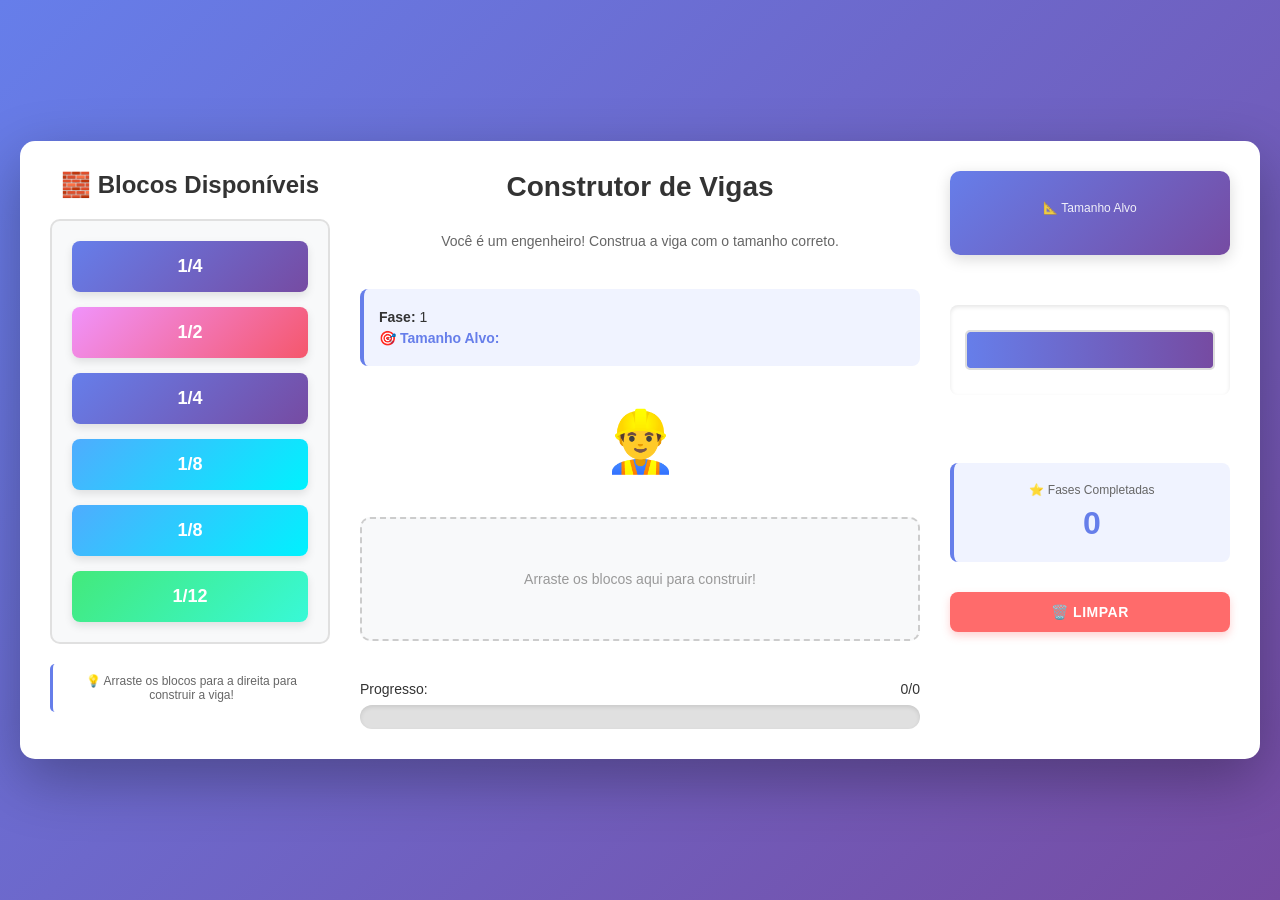
<file: index.html>
<!DOCTYPE html>
<html lang="pt-BR">
<head>
    <meta charset="UTF-8">
    <meta name="viewport" content="width=device-width, initial-scale=1.0">
    <title>Construtor de Vigas - Jogo de Frações</title>
    <link rel="stylesheet" href="style.css">
</head>
<body>
    <div class="container">
        <!-- PAINEL ESQUERDO -->
        <div class="left-panel">
            <div class="blocos-title">🧱 Blocos Disponíveis</div>
            <div class="blocos-container" id="blocos-container">
                <!-- Blocos serão inseridos aqui -->
            </div>
            <div class="info-blocos">
                💡 Arraste os blocos para a direita para construir a viga!
            </div>
        </div>

        <!-- PAINEL CENTRAL -->
        <div class="center-panel">
            <div class="titulo-principal">Construtor de Vigas</div>
            <div class="subtitulo">Você é um engenheiro! Construa a viga com o tamanho correto.</div>
            
            <div class="info-fase">
                <div><strong>Fase:</strong> <span id="fase-numero">1</span></div>
                <div><span class="target-label">🎯 Tamanho Alvo:</span> <span id="target-display"></span></div>
            </div>

            <div class="engenheiro">👷‍♂️</div>

            <div class="viga-container" id="viga-container">
                <div class="viga-construida" id="viga-construida">
                    <div class="placeholder-text">Arraste os blocos aqui para construir!</div>
                </div>
            </div>

            <div class="progresso-container">
                <div class="progresso-label">
                    <span>Progresso:</span>
                    <span id="progresso-texto">0/0</span>
                </div>
                <div class="progresso-bar">
                    <div class="progresso-fill" id="progresso-fill" style="width: 0%;">
                        <span id="progresso-percentual"></span>
                    </div>
                </div>
            </div>

            <div class="status-mensagem" id="status-mensagem"></div>
        </div>

        <!-- PAINEL DIREITO -->
        <div class="right-panel">
            <div class="tamanho-alvo">
                <div class="tamanho-alvo-label">📐 Tamanho Alvo</div>
                <div class="tamanho-alvo-value" id="target-value"></div>
            </div>

            <div class="barra-alvo">
                <div class="escala-visual" id="escala-visual">
                    <div class="escala-preenchida"></div>
                </div>
            </div>

            <div class="marcadores" id="marcadores">
                <!-- Marcadores serão inseridos aqui -->
            </div>

            <div class="placar">
                <div class="placar-titulo">⭐ Fases Completadas</div>
                <div class="placar-valor" id="placar-valor">0</div>
            </div>

            <div class="botoes-container">
                <button class="btn-limpar" onclick="game.limpar()">🗑️ Limpar</button>
                <button class="btn-proxima" id="btn-proxima" onclick="game.proximaFase()">✓ Próxima Fase</button>
            </div>
        </div>
    </div>


    <script src="script.js"></script>
</body>
</html>
</file>
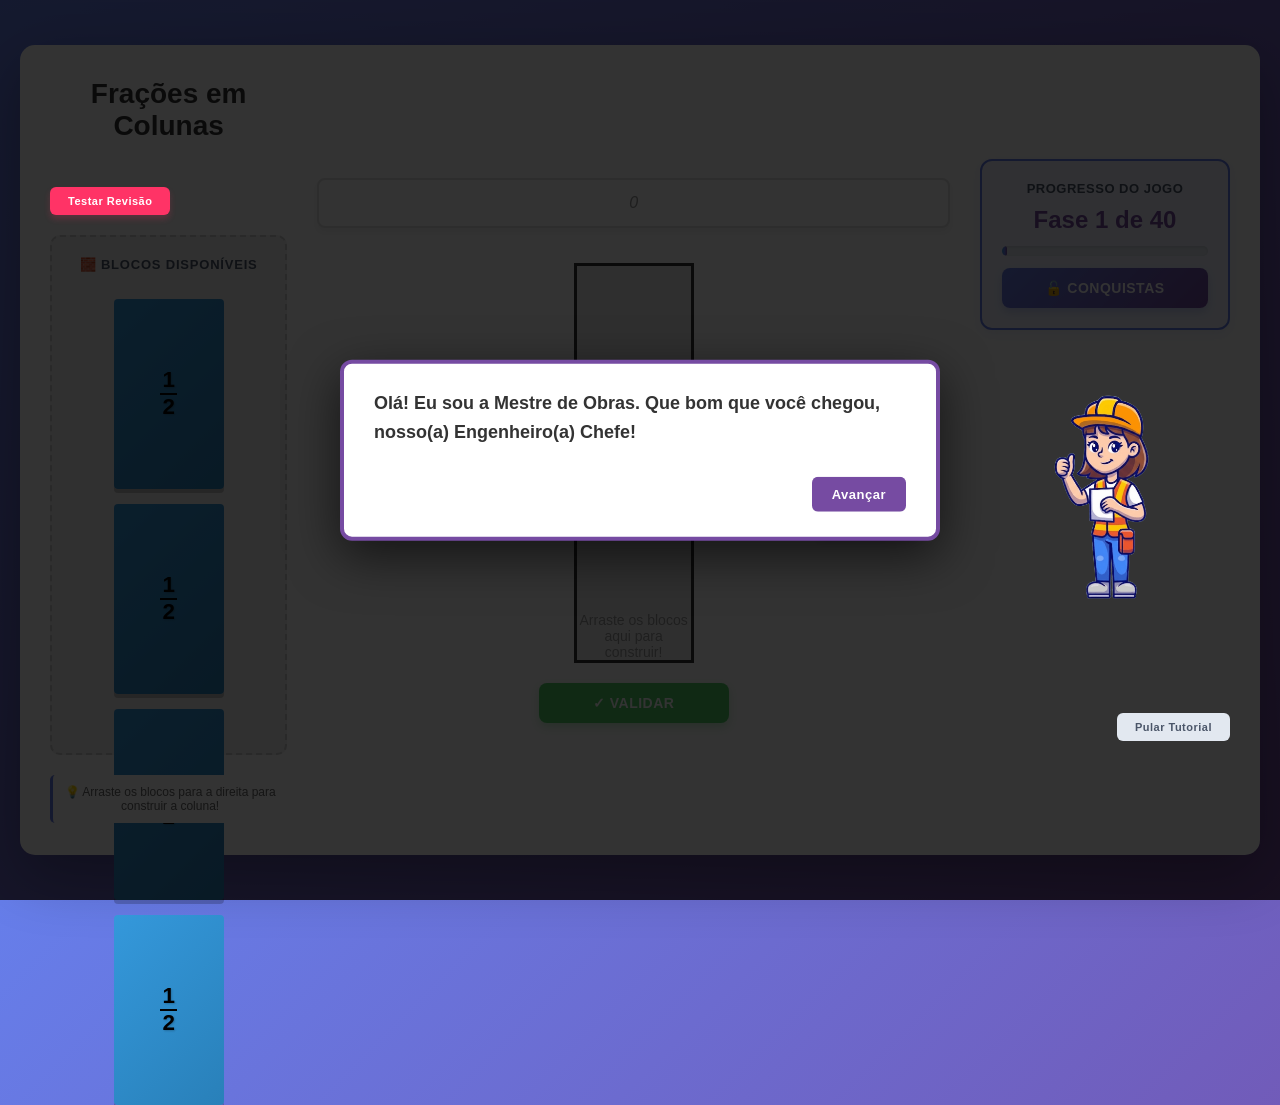
<file: src/index.html>
<!DOCTYPE html>
<html lang="pt-BR">
<head>
    <meta charset="UTF-8">
    <meta name="viewport" content="width=device-width, initial-scale=1.0">
    <title>Construtor de Colunas - Jogo de Frações</title>
    <link rel="stylesheet" href="/src/style/style.css">
    <link rel="icon" type="image/x-icon" href="/src/assets/img/favicon.ico">
</head>
<body>

    <div class="container">
        <!-- PAINEL ESQUERDO -->
        <div class="left-panel">
            <div class="titulo-principal">Frações em Colunas</div>
            <!-- <div class="subtitulo">Você é um matemático! Construa a coluna com o tamanho correto.</div>          -->
                     
            <!-- T  TESTES DE TUTORIAIS -->
            <!-- <button class="btn-teste-geral" onclick="game.testarTutorial(1)">Testar Tutorial F1</button>
            <button class="btn-teste-geral" onclick="game.testarTutorial(5)">Testar Tutorial F5</button> -->

                <!--HABILITAR AO IMPLEMENTAR O TUTORIAL FASE 18 E REVISÃO FINAL
            <button class="btn-teste-geral" onclick="game.testarTutorial(18)">Testar Tutorial F18</button>--> 
            <button class="btn-teste-geral" onclick="game.testarTutorial(40)">Testar Revisão</button>                     
            
            <div class="blocos-container" id="blocos-container">               
        
                <!-- blocos serão inseridos aqui -->
            </div>
            <div class="info-blocos">
                💡 Arraste os blocos para a direita para construir a coluna!
            </div> 
        </div>

        <!-- PAINEL CENTRAL -->
        <div class="center-panel">

            <div id="viga-soma-algebrica" class="soma-algebrica-container"></div>
            
            <div class="viga-container" id="viga-container">
                <div id="linha-alvo" class="linha-alvo">
                    <div class="balao-alvo" id="balao-alvo-texto"></div>
                </div> 
                <div class="viga-construida" id="viga-construida">
                </div>
            </div>
            <div id="tutorial-algebra" class="tutorial-algebra"></div>
            <div class="status-mensagem" id="status-mensagem"></div>
            <div class="botoes-container">
                <button class="btn-validar" id="btn-validar" onclick="game.abrirModalValidacao()">✓ Validar</button>
            </div>
            
        </div>

        <!-- PAINEL DIREITO -->
        <div class="right-panel">
            
            <div class="placar">                
                <div class="placar-titulo">Progresso do Jogo</div>
                <div class="placar-valor" id="placar-valor">Fase 1 de 16</div>
                <div class="fase-progresso-bar">
                    <div class="fase-progresso-fill" id="fase-progresso-fill" style="width: 0%;"></div>
                </div>
                <button class="btn-conquistas" id="btn-conquistas" onclick="game.abrirModalConquistas()">🔓 Conquistas</button>
            </div>  
            <img src="/src/assets/img/assistente.png" alt="Assistente" class="engenheiro">
            <div class="marcadores" id="marcadores">
                <!-- Marcadores serão inseridos aqui -->
            </div> 
            <button id="tutorial-pular-btn" onclick="game.tutorial.encerrar()">Pular Tutorial</button>         

            
        </div>
    </div>



    <script src="/src/js/script.js"></script>

    <!-- MODAL DE CONQUISTAS -->
    <div id="modal-conquistas" class="modal-conquistas">
        <div class="modal-conquistas-content">
            <button class="modal-fechar" onclick="game.fecharModalConquistas()">&times;</button>
            <div class="desbloqueios-titulo">🔓 Painel de Conquistas</div>
            <div class="desbloqueios-grid" id="desbloqueios-grid">
            </div>
        </div>
    </div>

    <!-- MODAL DE VALIDAÇÃO -->
    <div id="modal-validacao" class="modal-validacao">
        <div class="modal-validacao-content">
            <button class="modal-fechar" onclick="game.fecharModalValidacao()">&times;</button>
            <div class="validacao-titulo">Verificando sua resposta...</div>
            
            <div class="validacao-soma">
                <div class="validacao-expressao" id="validacao-expressao"></div>
            </div>
            
            <div class="validacao-resultado" id="validacao-resultado"></div>
            
            <div class="validacao-botoes">
                <button class="btn-proxima" id="btn-proxima-validacao" onclick="game.proximaFase(); game.fecharModalValidacao();">✓ Próxima Fase</button>
                <button class="btn-limpar-validacao" id="btn-limpar-validacao" onclick="game.limpar(); game.fecharModalValidacao();">Tente Novamente!</button>
            </div>
        </div>
    </div>

        <!-- MODAL DE CONCLUSÃO -->
    <div id="modal-conclusao" class="modal-conclusao">
        <div class="modal-conclusao-content">
            <button class="modal-fechar" onclick="game.fecharModalConclusao()">
                &times;
            </button>

            <img id="conclusao-imagem" src="assets/img/1.png" alt="Conclusão">

            <div id="conclusao-contador">1 / 6</div>

            <button id="btn-proxima-imagem" onclick="game.proximaImagemConclusao()">
                Próxima
            </button>

            <button onclick="game.fecharModalConclusao(); game.reiniciarJogo();">
                Jogar novamente
            </button>
        </div>
    </div>

    <div id="tutorial-overlay" class="tutorial-overlay"></div>
    <div id="tutorial-balao" class="tutorial-balao">
        <p id="tutorial-texto"></p>
        <button id="tutorial-btn" onclick="game.tutorial.proximoPasso()">Avançar</button>
        
    </div>
    <div id="tutorial-mao" class="tutorial-mao"> <svg xmlns="http://www.w3.org/2000/svg" width="32" height="32" fill="currentColor" class="bi bi-hand-index" viewBox="0 0 16 16">
  <path d="M6.75 1a.75.75 0 0 1 .75.75V8a.5.5 0 0 0 1 0V5.467l.086-.004c.317-.012.637-.008.816.027.134.027.294.096.448.182.077.042.15.147.15.314V8a.5.5 0 1 0 1 0V6.435l.106-.01c.316-.024.584-.01.708.04.118.046.3.207.486.43.081.096.15.19.2.259V8.5a.5.5 0 0 0 1 0v-1h.342a1 1 0 0 1 .995 1.1l-.271 2.715a2.5 2.5 0 0 1-.317.991l-1.395 2.442a.5.5 0 0 1-.434.252H6.035a.5.5 0 0 1-.416-.223l-1.433-2.15a1.5 1.5 0 0 1-.243-.666l-.345-3.105a.5.5 0 0 1 .399-.546L5 8.11V9a.5.5 0 0 0 1 0V1.75A.75.75 0 0 1 6.75 1M8.5 4.466V1.75a1.75 1.75 0 1 0-3.5 0v5.34l-1.2.24a1.5 1.5 0 0 0-1.196 1.636l.345 3.106a2.5 2.5 0 0 0 .405 1.11l1.433 2.15A1.5 1.5 0 0 0 6.035 16h6.385a1.5 1.5 0 0 0 1.302-.756l1.395-2.441a3.5 3.5 0 0 0 .444-1.389l.271-2.715a2 2 0 0 0-1.99-2.199h-.581a5 5 0 0 0-.195-.248c-.191-.229-.51-.568-.88-.716-.364-.146-.846-.132-1.158-.108l-.132.012a1.26 1.26 0 0 0-.56-.642 2.6 2.6 0 0 0-.738-.288c-.31-.062-.739-.058-1.05-.046zm2.094 2.025"/>
</svg></div>
</body>
</html>
</file>
<file: style.css>
/* Gradientes feitos no site https://cssgradient.io */

* {
    margin: 0;
    padding: 0;
    box-sizing: border-box;
}

body {
    font-family: 'Arial', sans-serif;
    background: linear-gradient(135deg, #667eea 0%, #764ba2 100%);
    min-height: 100vh;
    display: flex;
    justify-content: center;
    align-items: center;
    padding: 20px;
}

.container {
    display: grid;
    grid-template-columns: 1fr 2fr 1fr;
    gap: 30px;
    background: white;
    border-radius: 15px;
    padding: 30px;
    box-shadow: 0 20px 60px rgba(0, 0, 0, 0.3);
    max-width: 1400px;
    width: 100%;
}

/* PAINEL LATERAL ESQUERDO */
.left-panel {
    display: flex;
    flex-direction: column;
    gap: 20px;
}

.blocos-title {
    font-size: 24px;
    font-weight: bold;
    color: #333;
    text-align: center;
}

.blocos-container {
    display: flex;
    flex-direction: column;
    gap: 15px;
    background: #f8f9fa;
    padding: 20px;
    border-radius: 10px;
    border: 2px solid #e0e0e0;
}

.bloco {
    padding: 15px;
    border-radius: 8px;
    font-size: 18px;
    font-weight: bold;
    color: white;
    cursor: grab;
    text-align: center;
    transition: all 0.3s ease;
    user-select: none;
    box-shadow: 0 4px 8px rgba(0, 0, 0, 0.1);
    touch-action: none;
}

.bloco:hover {
    transform: scale(1.05);
    box-shadow: 0 6px 12px rgba(0, 0, 0, 0.2);
}

.bloco:active {
    cursor: grabbing;
}

.bloco-um-quarto {
    background: linear-gradient(135deg, #667eea 0%, #764ba2 100%);
}

.bloco-meia {
    background: linear-gradient(135deg, #f093fb 0%, #f5576c 100%);
}

.bloco-um-oitavo {
    background: linear-gradient(135deg, #4facfe 0%, #00f2fe 100%);
}

.bloco-um-doze-avos {
    background: linear-gradient(135deg, #43e97b 0%, #38f9d7 100%);
}

.info-blocos {
    font-size: 12px;
    color: #666;
    text-align: center;
    background: #fff;
    padding: 10px;
    border-radius: 5px;
    border-left: 3px solid #667eea;
}

/* PAINEL CENTRAL */
.center-panel {
    display: flex;
    flex-direction: column;
    gap: 20px;
}

.titulo-principal {
    text-align: center;
    font-size: 28px;
    font-weight: bold;
    color: #333;
    margin-bottom: 10px;
}

.subtitulo {
    text-align: center;
    font-size: 14px;
    color: #666;
    margin-bottom: 20px;
}

.info-fase {
    background: #f0f3ff;
    padding: 15px;
    border-radius: 8px;
    border-left: 4px solid #667eea;
}

.info-fase div {
    font-size: 14px;
    color: #333;
    margin: 5px 0;
}

.target-label {
    font-weight: bold;
    color: #667eea;
}

.engenheiro {
    text-align: center;
    font-size: 60px;
    margin: 20px 0;
    animation: bounce 2s infinite;
}

@keyframes bounce {
    0%, 100% { transform: translateY(0); }
    50% { transform: translateY(-10px); }
}

.viga-container {
    background: #f8f9fa;
    padding: 30px;
    border-radius: 10px;
    border: 2px dashed #ccc;
    min-height: 120px;
    display: flex;
    align-items: center;
    justify-content: center;
    position: relative;
    overflow: hidden;
}

.viga-container.over {
    background: #e8f5e9;
    border-color: #4caf50;
}

.viga-construida {
    display: flex;
    gap: 4px;
    align-items: center;
    justify-content: center;
    flex-wrap: wrap;
    width: 100%;
    min-height: 60px;
}

.bloco-colocado {
    padding: 10px 8px;
    border-radius: 4px;
    color: white;
    font-size: 12px;
    font-weight: bold;
    cursor: pointer;
    transition: all 0.3s ease;
    box-shadow: 0 2px 4px rgba(0, 0, 0, 0.1);
}

.bloco-colocado:hover {
    transform: scale(1.1);
    box-shadow: 0 4px 8px rgba(0, 0, 0, 0.2);
}

.placeholder-text {
    color: #999;
    font-size: 14px;
    text-align: center;
    width: 100%;
}

.progresso-container {
    margin-top: 20px;
}

.progresso-label {
    font-size: 14px;
    color: #333;
    margin-bottom: 8px;
    display: flex;
    justify-content: space-between;
}

.progresso-bar {
    width: 100%;
    height: 24px;
    background: #e0e0e0;
    border-radius: 12px;
    overflow: hidden;
    box-shadow: inset 0 2px 4px rgba(0, 0, 0, 0.1);
}

.progresso-fill {
    height: 100%;
    background: linear-gradient(90deg, #667eea 0%, #764ba2 100%);
    transition: width 0.3s ease;
    display: flex;
    align-items: center;
    justify-content: center;
    color: white;
    font-size: 12px;
    font-weight: bold;
}

/* PAINEL DIREITO */
.right-panel {
    display: flex;
    flex-direction: column;
    gap: 30px;
}

.tamanho-alvo {
    text-align: center;
    background: linear-gradient(135deg, #667eea 0%, #764ba2 100%);
    color: white;
    padding: 30px;
    border-radius: 10px;
    box-shadow: 0 4px 15px rgba(0, 0, 0, 0.15);
}

.tamanho-alvo-label {
    font-size: 12px;
    opacity: 0.9;
    margin-bottom: 10px;
}

.tamanho-alvo-value {
    font-size: 48px;
    font-weight: bold;
}

.barra-alvo {
    display: flex;
    align-items: center;
    gap: 10px;
    text-align: center;
    background: white;
    padding: 25px 15px;
    border-radius: 8px;
    margin-top: 20px;
    box-shadow: inset 0 2px 4px rgba(0, 0, 0, 0.1);
}

.escala-visual {
    flex: 1;
    height: 40px;
    background: linear-gradient(90deg, #f0f0f0 0%, #f0f0f0 100%);
    border-radius: 5px;
    position: relative;
    border: 2px solid #ddd;
    overflow: hidden;
}

.escala-preenchida {
    height: 100%;
    background: linear-gradient(90deg, #667eea 0%, #764ba2 100%);
    border-radius: 3px;
    transition: width 0.3s ease;
}

.marcadores {
    display: flex;
    justify-content: space-between;
    margin-top: 8px;
    font-size: 10px;
    color: #666;
}

.marcador {
    text-align: center;
}

.botoes-container {
    display: flex;
    flex-direction: column;
    gap: 12px;
}

button {
    padding: 12px 20px;
    font-size: 14px;
    font-weight: bold;
    border: none;
    border-radius: 8px;
    cursor: pointer;
    transition: all 0.3s ease;
    text-transform: uppercase;
    letter-spacing: 0.5px;
}

.btn-limpar {
    background: #ff6b6b;
    color: white;
    box-shadow: 0 4px 8px rgba(255, 107, 107, 0.3);
}

.btn-limpar:hover {
    background: #ff5252;
    transform: translateY(-2px);
    box-shadow: 0 6px 12px rgba(255, 107, 107, 0.4);
}

.btn-proxima {
    background: #51cf66;
    color: white;
    box-shadow: 0 4px 8px rgba(81, 207, 102, 0.3);
    display: none;
}

.btn-proxima:hover:not(:disabled) {
    background: #40c057;
    transform: translateY(-2px);
    box-shadow: 0 6px 12px rgba(81, 207, 102, 0.4);
}

.btn-proxima.active {
    display: block;
}

.btn-proxima:disabled {
    opacity: 0.5;
    cursor: not-allowed;
}

.placar {
    background: #f0f3ff;
    padding: 20px;
    border-radius: 8px;
    border-left: 4px solid #667eea;
    text-align: center;
}

.placar-titulo {
    font-size: 12px;
    color: #666;
    margin-bottom: 8px;
}

.placar-valor {
    font-size: 32px;
    font-weight: bold;
    color: #667eea;
}

.status-mensagem {
    text-align: center;
    padding: 15px;
    border-radius: 8px;
    font-weight: bold;
    font-size: 14px;
    display: none;
}

.status-mensagem.sucesso {
    background: #d4edda;
    color: #155724;
    border: 2px solid #28a745;
    display: block;
    animation: slideIn 0.5s ease;
}

.status-mensagem.quase {
    background: #fff3cd;
    color: #856404;
    border: 2px solid #ffc107;
    display: block;
}

@keyframes slideIn {
    from {
        opacity: 0;
        transform: translateY(-10px);
    }
    to {
        opacity: 1;
        transform: translateY(0);
    }
}

/* Responsivo */
@media (max-width: 1200px) {
    .container {
        grid-template-columns: 1fr;
        gap: 20px;
    }

    .titulo-principal {
        font-size: 24px;
    }

    .tamanho-alvo-value {
        font-size: 36px;
    }
}

@media (max-width: 768px) {
    .container {
        padding: 20px;
    }

    .blocos-container {
        flex-direction: row;
        flex-wrap: wrap;
    }

    .bloco {
        flex: 1;
        min-width: 100px;
    }

    .viga-construida {
        gap: 2px;
    }

    .bloco-colocado {
        font-size: 10px;
        padding: 8px 6px;
    }
}
</file>
<file: src/style/style.css>
/* Gradientes feitos no site https://cssgradient.io */

* {
    margin: 0;
    padding: 0;
    box-sizing: border-box;
}

body {
    font-family: 'Arial', sans-serif;
    background: linear-gradient(135deg, #667eea 0%, #764ba2 100%);
    min-height: 100vh;
    display: flex;
    justify-content: center;
    align-items: center;
    padding: 20px;
}

.container {
    display: grid;
    grid-template-columns: 0.9fr 2.4fr 0.7fr;
    gap: 30px;
    background: white;
    border-radius: 15px;
    padding: 30px;
    box-shadow: 0 20px 60px rgba(0, 0, 0, 0.3);
    max-width: 1400px;
    width: 100%;
    min-height: 90vh;
    align-items: center;
}

/* PAINEL LATERAL ESQUERDO */
.left-panel {
    display: flex;
    flex-direction: column;
    gap: 20px;
}

.blocos-title {
    font-size: 13px;
    color: #4a5568;
    font-weight: bold;
    margin-bottom: 12px;
    text-transform: uppercase;
    letter-spacing: 0.8px;
    text-align: center;
}

.blocos-container {
    height: 400px; /* Mesma altura da viga-container */
    display: flex;
    flex-direction: row !important; /* Coloca um ao lado do outro */
    flex-wrap: wrap;      /*Permite quebrar linha se tiver muitos blocos */
    gap: 10px;
    background: #f8f9fa;
    padding: 20px;
    border-radius: 10px;
    align-items: flex-end; /* ALINHA TODOS PELA BASE */
    justify-content: center;
    height: 520px;
    font-family: 'Arial', sans-serif;
    align-content: flex-start !important; 
    align-items: flex-end !important;
}

.bloco {
    width: 75px;
    display: flex;
    align-items: center;
    justify-content: center;
    writing-mode: horizontal-tb; /* Texto em pé se o bloco for muito fino */
    text-orientation: horizontal;
    border-radius: 4px;
    cursor: grab;
}

/* .linha-alvo {
    position: absolute;
    left: -10px;
    right: -10px; */
     /* Começa da base */
     /* Controlado pelo JS */
    /* border-top: 3px dashed #764ba2;
    background: rgba(118, 75, 162, 0.1);
    z-index: 1;
    pointer-events: none;
    transition: height 0.3s ease;
} */

.balao-alvo {
    position: absolute;
    right: -18vw; 
    top: 25vh;    
    background-color: #764ba2;
    color: white;
    padding: 12px 18px;
    border-radius: 9px;
    font-size: 20px;
    font-weight: bold;
    display: flex;
    align-items: center;
    gap: 8px;
    box-shadow: 0 2px 8px rgba(118, 75, 162, 0.3);
    transition: background-color 0.3s ease;
}

.balao-alvo::before {
    content: '';
    position: absolute;
    right: -8px;
    top: 50%;
    transform: translateY(-50%);
    border-top: 9px solid transparent;
    border-bottom: 9px solid transparent;
    border-left: 9px solid #764ba2;
    transition: border-left-color 0.3s ease;
}

.bloco:hover {
    filter: brightness(1.2);
    transform: scale(1.01);
    box-shadow: 0 6px 12px rgba(0, 0, 0, 0.2);
}

.bloco:active {
    cursor: grabbing;
}

/* FAMÍLIA DOS AZUIS (Múltiplos de 2: 2, 4, 8) */
.bloco-meia {
    background: linear-gradient(135deg, #3498db 0%, #2980b9 100%);
}
.bloco-um-quarto {
    background: linear-gradient(135deg, #667eea 0%, #764ba2 100%);
}
.bloco-um-oitavo {
    background: linear-gradient(135deg, #4facfe 0%, #00f2fe 100%);
}

/* FAMÍLIA DOS QUENTES (Múltiplos de 3: 3, 6, 9) */
.bloco-um-terco {
    background: linear-gradient(135deg, #f1c40f 0%, #f39c12 100%);
}
.bloco-um-sexto {
    background: linear-gradient(135deg, #e67e22 0%, #d35400 100%);
}
.bloco-um-nono {
    background: linear-gradient(135deg, #ff7675 0%, #d63031 100%);
}

/* FAMÍLIA DOS VERDES (Múltiplos de 5: 5, 10) */
.bloco-um-quinto {
    background: linear-gradient(135deg, #2ecc71 0%, #27ae60 100%);
}
.bloco-um-dez-avos {
    background: linear-gradient(135deg, #43e97b 0%, #38f9d7 100%);
}
/* Bloco um sétimo*/
.bloco-um-setimo {
    background: linear-gradient(135deg, #00b09b 0%, #df4dae 100%);
}


.info-blocos {
    font-size: 12px;
    color: #666;
    text-align: center;
    background: #fff;
    padding: 10px;
    border-radius: 5px;
    border-left: 3px solid #667eea;
}

/* PAINEL CENTRAL */
.center-panel {
    display: flex;
    flex-direction: column;
    gap: 20px;
}

.titulo-principal {
    text-align: center;
    font-size: 28px;
    font-weight: bold;
    color: #333;
    margin-bottom: 10px;
}

.subtitulo {
    text-align: center;
    font-size: 14px;
    color: #666;
    margin-bottom: 20px;
}

.engenheiro {
    height: 250px;
    width: auto;
    object-fit: contain;
    margin: 10px 0;
    /* animation: bounce 2s infinite; */
    pointer-events: none;
}

@keyframes bounce {
    0%, 100% { transform: translateY(0); }
    50% { transform: translateY(-10px); }
}

.viga-container {
    width: 120px;
    height: 400px; 
    margin: 0 auto;
    background: #eee;
    border: 3px solid #333;
    position: relative;
    display: flex;
    flex-direction: column-reverse; /* FAZ EMPILHAR DE BAIXO PARA CIMA */
    overflow: visible !important;
}

.viga-container.over {
    background: #e8f5e9;
    border-color: #4caf50;
}

.viga-construida {
    width: 100%;
    height: 100%;
    display: flex;
    flex-direction: column-reverse; /* Garante que os blocos novos fiquem embaixo */
}

.bloco-colocado {
    display: flex;
    align-items: center;
    justify-content: center;
    border-top: 1px solid rgba(255,255,255,0.4);
    width: 100% !important; /* Garante que ocupe a largura da viga */
}

.bloco-colocado:hover {
    filter: brightness(1.2);
    transform: scale(1.01);
    box-shadow: 0 4px 8px rgba(0, 0, 0, 0.2);
}

.placeholder-text {
    color: #999;
    font-size: 14px;
    text-align: center;
    width: 100%;
}


/* PAINEL DIREITO */
.right-panel {
    display: flex;
    flex-direction: column;
    gap: 30px;
    width: 100%;
}

.marcadores {
    display: flex;
    justify-content: space-between;
    margin-top: 8px;
    font-size: 10px;
    color: #666;
}

.marcador {
    text-align: center;
}

.botoes-container {
    display: flex;
    flex-direction: column;
    align-items: center;
    gap: 12px;
}

button {
    padding: 12px 20px;
    font-size: 14px;
    font-weight: bold;
    border: none;
    border-radius: 8px;
    cursor: pointer;
    transition: all 0.3s ease;
    text-transform: uppercase;
    letter-spacing: 0.5px;
}

.btn-limpar {
    background: #ff6b6b;
    color: white;
    box-shadow: 0 4px 8px rgba(255, 107, 107, 0.3);
}

.btn-limpar:hover {
    background: #ff5252;
    transform: translateY(-2px);
    box-shadow: 0 6px 12px rgba(255, 107, 107, 0.4);
}

.btn-proxima {
    background: #51cf66;
    color: white;
    box-shadow: 0 4px 8px rgba(81, 207, 102, 0.3);
    display: none;
}

.btn-proxima:hover:not(:disabled) {
    background: #40c057;
    transform: translateY(-2px);
    box-shadow: 0 6px 12px rgba(81, 207, 102, 0.4);
}

.btn-proxima.active {
    display: block;
}

.btn-proxima:disabled {
    opacity: 0.5;
    cursor: not-allowed;
}

.placar {
    background: #f0f3ff;
    padding: 20px;
    border-radius: 12px;
    border: 2px solid #667eea;
    text-align: center;
    box-shadow: 0 4px 10px rgba(102, 126, 234, 0.1);
}

.btn-conquistas {
    background: linear-gradient(135deg, #667eea 0%, #764ba2 100%);
    color: white;
    box-shadow: 0 4px 8px rgba(102, 126, 234, 0.3);
    margin-top: 12px;
    width: 100%;
}

.btn-conquistas:hover {
    background: linear-gradient(135deg, #5568d3 0%, #64398b 100%);
    transform: translateY(-2px);
    box-shadow: 0 6px 12px rgba(102, 126, 234, 0.4);
}

.placar-titulo {
    font-size: 13px;
    color: #4a5568;
    margin-bottom: 10px;
    font-weight: bold;
    text-transform: uppercase;
    letter-spacing: 0.5px;
}

.placar-valor {
    font-size: 24px;
    font-weight: 800;
    color: #764ba2;
    margin-bottom: 12px;
}
.fase-progresso-bar {
    width: 100%;
    height: 10px;
    background: #e2e8f0;
    border-radius: 10px;
    overflow: hidden;
    box-shadow: inset 0 1px 3px rgba(0, 0, 0, 0.1);
}

.fase-progresso-fill {
    height: 100%;
    background: linear-gradient(90deg, #4299e1 0%, #667eea 50%, #764ba2 100%);
    width: 0%; /* Controlado dinamicamente pelo JS */
    border-radius: 10px;
    transition: width 0.4s cubic-bezier(0.4, 0, 0.2, 1);
}

.status-mensagem {
    text-align: center;
    padding: 15px;
    border-radius: 8px;
    font-weight: bold;
    font-size: 14px;
    display: none;
}

.status-mensagem.sucesso {
    background: #d4edda;
    color: #155724;
    border: 2px solid #28a745;
    display: block;
    animation: slideIn 0.5s ease;
}

.status-mensagem.quase {
    background: #fff3cd;
    color: #856404;
    border: 2px solid #ffc107;
    display: block;
}

@keyframes slideIn {
    from {
        opacity: 0;
        transform: translateY(-10px);
    }
    to {
        opacity: 1;
        transform: translateY(0);
    }
}

/* Testes de Responsividade */
/* @media (max-width: 1200px) {
    .container {
        grid-template-columns: 1fr;
        gap: 20px;
    }

    .titulo-principal {
        font-size: 24px;
    }

    .tamanho-alvo-value {
        font-size: 36px;
    }
}

@media (max-width: 768px) {
    .container {
        padding: 20px;
    }

    .blocos-container {
        flex-direction: row;
        flex-wrap: wrap;
    }

    .bloco {
        flex: 1;
        min-width: 100px;
    }

    .viga-construida {
        gap: 2px;
    }

    .bloco-colocado {
        font-size: 10px;
        padding: 8px 6px;
    }
} */
/* --- MODAL DE CONQUISTAS --- */
.modal-conquistas {
    display: none;
    position: fixed;
    z-index: 9998;
    left: 0;
    top: 0;
    width: 100%;
    height: 100%;
    background-color: rgba(0, 0, 0, 0.5);
    animation: fadeInModal 0.3s ease;
}

@keyframes fadeInModal {
    from { opacity: 0; }
    to { opacity: 1; }
}

.modal-conquistas-content {
    background-color: #fcffed;
    margin: 5% auto;
    padding: 30px;
    border-radius: 15px;
    border: 2px solid #667eea;
    box-shadow: 0 10px 40px rgba(0, 0, 0, 0.3);
    max-width: 800px;
    width: 90%;
    max-height: 80vh;
    overflow-y: auto;
    position: relative;
    animation: slideDownModal 0.3s ease;
}

@keyframes slideDownModal {
    from {
        opacity: 0;
        transform: translateY(-50px);
    }
    to {
        opacity: 1;
        transform: translateY(0);
    }
}

.modal-fechar {
    position: absolute;
    right: 20px;
    top: 20px;
    background: none;
    border: none;
    font-size: 28px;
    font-weight: bold;
    color: #764ba2 !important;
    cursor: pointer;
    padding: 0;
    width: 30px;
    height: 30px;
    display: flex;
    align-items: center;
    justify-content: center;
    transition: transform 0.2s ease;
}

.modal-fechar:hover {
    transform: rotate(90deg);
    color: #667eea;
}

/* --- PAINEL DE DESBLOQUEIOS GEOMÉTRICO (dentro do modal) --- */
.painel-desbloqueios {
    background: #fcffed;
    padding: 15px;
    border-radius: 12px;
    border: 2px solid #e2e8f0;
    margin-top: 15px;
    box-shadow: 0 4px 10px rgba(0, 0, 0, 0.04);
    width: 100%;
}

.desbloqueios-titulo {
    font-size: 13px;
    color: #4a5568;
    font-weight: bold;
    margin-bottom: 12px;
    text-transform: uppercase;
    letter-spacing: 0.8px;
    text-align: center;
}

/* Força o layout em 5 colunas exatas. 10 itens criarão 2 linhas perfeitas */
.desbloqueios-grid {
    display: grid;
    grid-template-columns: repeat(10, 1fr); 
    gap: 8px;
    justify-items: center;
    width: 100%;
}

/* Itens da coleção redimensionados para caberem perfeitamente na proporção 5x2 */
.conquista-item {
    width: 100%;
    height: 200px; /* Altura ligeiramente reduzida para caber as duas linhas harmonicamente */
    border-radius: 6px;
    transition: all 0.3s ease;
    overflow: hidden;
    display: flex;
    align-items: center;
    justify-content: center;
}

/* Estilo específico para o primeiro bloco (Inteiro Preto) */
.conquista-item.bloco-inteiro-fixo {
    background: #ffffff;
    border: 2px solid #000000;
    box-shadow: 0 4px 6px rgba(0, 0, 0, 0.15);
}

.cor-inteiro-preto {
    background: #1a1a1a !important; /* Cor preta sólida para o bloco */
    box-shadow: inset 0 -2px 0 rgba(0, 0, 0, 0.4);
}

.texto-inteiro-fixo {
    font-size: 35px;
    font-weight: 900;
    color: #ffffff;
    text-shadow: 1px 1px 2px rgba(0,0,0,0.6);
}

/* Estilo do bloco trancado (?) */
.conquista-item.bloqueado {
    background: #edf2f7;
    border: 2px dashed #cbd5e0;
}

.conquista-item.bloqueado .ponto-interrogacao {
    font-size: 20px;
    font-weight: bold;
    color: #a0aec0;
}

/* Estilo do bloco descoberto */
.conquista-item.descoberto {
    background: #ffffff;
    border: 2px solid #2d3748;
    box-shadow: 0 4px 6px rgba(0, 0, 0, 0.1);
    animation: popIn 0.5s cubic-bezier(0.175, 0.885, 0.32, 1.275);
}

/* Estrutura vertical interna */
.mini-inteiro-container {
    width: 100%;
    height: 100%;
    display: flex;
    flex-direction: column;
}

.mini-bloco-divisao {
    flex: 1 1 0%; /* Força todas as fatias a terem rigorosamente o mesmo tamanho proporcional */
    min-height: 0;  /* Permite que o flex encolha o elemento abaixo do seu conteúdo padrão */
    display: flex;
    display: flex;
    align-items: center;
    justify-content: center;
    border-top: 1px solid rgba(255, 255, 255, 0.5);
    position: relative;
}

.mini-texto-wrapper {
    transform: scale(0.75); /* Diminuído para 0.75 para caber bem nos blocos menores */
    display: flex;
    justify-content: center;
    align-items: center;
    width: 100%;
    height: 100%;
}

/* Ajuste das Frações Internas */
.mini-bloco-divisao .fracao-estilizada {
    display: inline-flex !important;
    flex-direction: column !important;
    align-items: center !important;
    line-height: 0.85 !important;
    font-size: 25px !important; /* Tamanho adaptado para o novo grid */
    font-weight: bold !important;
    color: #000000 !important;
    text-shadow: 1px 1px 1px rgba(0, 0, 0, 0.5);
}

.mini-bloco-divisao .fracao-estilizada .numerador {
    border-bottom: 1px solid #000000 !important;
    padding-bottom: 1px !important;
}

/* Ajuste extra para frações densas (como 1/6 a 1/10) não quebrarem a linha */
.mini-inteiro-container:has(.mini-bloco-divisao:nth-child(5)) .fracao-estilizada {
    font-size: 16px !important;
    line-height: 0.8 !important;
}

@keyframes popIn {
    0% { transform: scale(0.6); opacity: 0; }
    100% { transform: scale(1); opacity: 1; }
}

/* Estilo para a fração empilhada */
.fracao-estilizada {
    display: inline-flex;
    flex-direction: column;
    align-items: center;
    vertical-align: middle;
    line-height: 1.1;
    font-size: 1.4rem; /* Aumenta o tamanho  */
    font-weight: 800;  /* Deixa em negrito bem forte */
    text-shadow: 1px 1px 2px rgba(0,0,0,0.2); /* Sombra leve para destacar no gradiente */
}

.bloco-um-dez-avos .fracao-estilizada,
.bloco-um-nono .fracao-estilizada {
    font-size: 1.1rem;
}

.numerador {
    border-bottom: 2px solid currentColor; /* Linha da fração */
    padding: 0 2px;
}

.denominador {
    padding: 0 2px;
}

/* Estilo para o resultado da soma acima da viga */
.total-viga-flutuante {
    position: absolute;
    top: -80px; /* Empurra para cima, fora da borda da viga */
    left: 50%;
    transform: translateX(-50%); /* Centraliza perfeitamente */
    width: 100px;
    text-align: center;
    background-color: white;
    padding: 5px;
    border-radius: 8px;
    border: 2px solid #764ba2;
    color: #333;
    font-weight: bold;
    font-size: 1.1rem;
    box-shadow: 0 4px 8px rgba(0,0,0,0.1);
    z-index: 100;
    display: flex;
    flex-direction: row;
    align-items: center;
    justify-content: center;
}
/* Efeito de brilho quando atinge o alvo exato - DESABILITADO */
/* .linha-alvo.alvo-atingido {
    border-top: 4px solid #51cf66; 
    background: rgba(81, 207, 102, 0.3);
    box-shadow: 0 0 15px #51cf66;
    animation: pulse-green 1.5s infinite;
}

.linha-alvo.alvo-atingido .balao-alvo {
    background-color: #40c057;
    box-shadow: 0 2px 10px rgba(64, 192, 87, 0.4);
}
.linha-alvo.alvo-atingido .balao-alvo::before {
    border-right-color: #40c057;
} */

/* Pequeno ajuste para as frações ficarem bem legíveis dentro do balão */
.balao-alvo .fracao-estilizada {
    display: inline-flex;
    flex-direction: column;
    align-items: center;
    vertical-align: middle;
    line-height: 1;
    font-size: 22px;
    margin-left: 2px;
}

.balao-alvo .fracao-estilizada .numerador {
    border-bottom: 1px solid white;
    padding-bottom: 1px;
}
@keyframes pulse-green {
    0% { opacity: 0.6; }
    50% { opacity: 1; }
    100% { opacity: 0.6; }
}

/* Efeito de viga sobrecarregada (passou de 1) */
.viga-container.sobrecarga {
    border: 4px solid #ff0000 !important;
    background-color: #ffeaea;
    box-shadow: inset 0 0 20px rgba(255, 0, 0, 0.2);
    animation: shake 0.2s ease-in-out 0s 2;
}

@keyframes shake {
    0% { transform: translateX(0); }
    25% { transform: translateX(5px); }
    75% { transform: translateX(-5px); }
    100% { transform: translateX(0); }
}

/* Adicione ou ajuste estas regras */
.blocos-container {
    display: flex;
    flex-direction: row; 
    flex-wrap: wrap;      
    gap: 15px; /* Aumentado para parecerem peças soltas */
    background: #f0f0f0;
    padding: 20px;
    border-radius: 10px;
    align-items: flex-end; 
    justify-content: center;
    min-height: 520px;
    height: 520px;
    font-family: 'Arial', sans-serif;
    border: 2px dashed #ccc; /* Visual de "caixa de peças" */
}

.bloco {
    transition: transform 0.2s;
    box-shadow: 0 4px 0 rgba(0,0,0,0.2); /* Efeito 3D de peça */
}

.bloco:active {
    cursor: grabbing;
    transform: scale(1.1);
}
/* Classe para o bloco que já foi usado e está na viga */

.bloco.usado {
    background-color: #e0e0e0 !important; /* Cor cinza sólida */
    background-image: none !important;    /* REMOVE o gradiente colorido */
    border: 2px dashed #bbb !important;
    opacity: 0.5 !important;
    cursor: default !important;
    pointer-events: none;
    box-shadow: none !important;
    transform: none !important;
}

.bloco.usado .fracao-estilizada {
    display: none !important; /* Garante que o texto suma */
}

/* --- SISTEMA DE TUTORIAL --- */
.tutorial-overlay {
    position: fixed;
    top: 0;
    left: 0;
    width: 100vw;
    height: 100vh;
    background: rgba(0, 0, 0, 0.8);
    z-index: 9997;
    display: none;
    pointer-events: none;   /* ⬅️ Permite interagir com o que está atrás */
}

.tutorial-destaque {
    position: relative !important;
    z-index: 9999 !important;
    pointer-events: auto !important; /* Libera a viga para aceitar o mouse e o drag */    
    box-shadow: 0 0 30px rgba(255, 255, 255, 1) !important;
    cursor: pointer !important;
}

/* Garante que o resto dos elementos fiquem travados enquanto o tutorial estiver ativo */
body:has(.tutorial-overlay[style*="display: block"]) 
button:not(#tutorial-btn):not(#tutorial-pular-btn):not(.btn-validar):not(.btn-proxima),
body:has(.tutorial-overlay[style*="display: block"]) 
.bloco:not(.tutorial-destaque) {
    pointer-events: none !important;
    cursor: not-allowed !important;
}
.viga-container.tutorial-destaque,
.bloco.tutorial-destaque {
    background-color: #ffffff !important;
}
/* Permite clicar normalmente nos botões do modal */
.modal-validacao button,
.modal-conquistas button {
    pointer-events: auto !important;
    opacity: 1 !important;
    color: white;
}
.tutorial-balao {
    position: fixed;
    z-index: 10001;
    background: white;
    color: #333;
    padding: 25px 30px;
    border-radius: 12px;
    box-shadow: 0 15px 50px rgba(0,0,0,0.6);
    display: none;
    flex-direction: column;
    gap: 15px;
    font-family: 'Arial', sans-serif;
    border: 4px solid #764ba2;
    width: 90%;
    max-width: 600px;
    max-height: 60vh;
    overflow-y: auto;
    font-size: 14px;
    /*justify-content: space-evenly; Centraliza o conteúdo verticalmente */
}

.tutorial-balao p {
    font-size: 18px;
    line-height: 1.6;
    font-weight: bold;
    margin: 0;
}

#tutorial-btn {
    background: #764ba2;
    color: white;
    padding: 10px 20px;
    border-radius: 6px;
    align-self: flex-end;
    text-transform: none;
    font-size: 13px;
    border: none;
    cursor: pointer;
    z-index: 10003;
    display: flex;
    gap: 5px;
    margin-top: 15px;
    justify-content: flex-end; /* Alinha os botões à direita */
}
/* Estilização do novo botão de Pular */
#tutorial-pular-btn {
    background-color: #e2e8f0 !important; 
    color: #4a5568;
    padding: 8px 18px;
    border-radius: 6px;
    align-self: flex-end;
    text-transform: none;
    font-size: 11px;
    border: none;
    pointer-events: auto !important; /* Abre a permissão de clique do mouse 🚀 */
    cursor: pointer !important;
    z-index: 10000;
    display: flex;
    margin-top: 15px;
    justify-content: flex-end; /* Alinha os botões à direita */
    transition: all 0.2s ease;
}

#tutorial-pular-btn:hover {
    background-color: #cbd5e1;
    color: #2d3748;
}

#tutorial-btn:hover {
    background: #654b92;
}

.tutorial-mao {
    position: fixed;
    z-index: 10002;
    font-size: 50px;
    display: none;
    pointer-events: none;
    transform-origin: top left;
}

/* Animações */
@keyframes piscar-bloco {
    0%, 100% { transform: scale(1); filter: brightness(1); }
    50% { transform: scale(1.05); filter: brightness(1.4); box-shadow: 0 0 20px #3498db; }
}

.bloco-piscar {
    animation: piscar-bloco 1.2s infinite ease-in-out;
}

@keyframes arrastar-mao {
    0% {
        top: var(--start-y);
        left: var(--start-left);
        content: "🫳";
    }
    30% {
        content: "✊";
    }
    70% {
        top: var(--end-y);
        left: var(--end-left);
        content: "✊";
    }
    100% {
        top: var(--end-y);
        left: var(--end-left);
        content: "🫳";
        opacity: 0;
    }
}

.mao-animando {
    animation: arrastar-mao 2.5s infinite ease-in-out;
}

/* Container da Álgebra ao lado da viga */
.tutorial-algebra {
    position: absolute;
    pointer-events: auto;
    left: calc(100% + 20px);
    top: 50%;
    transform: translateY(-50%);
    background: #ffffff;
    padding: 15px 25px;
    border-radius: 12px;
    box-shadow: 0 8px 24px rgba(0,0,0,0.15);
    border: 3px solid #2bc48a;
    font-size: 22px;
    font-weight: bold;
    color: #333;
    white-space: nowrap;
    z-index: 10000;
    display: none; /* Ativado via JS */
    animation: popIn 0.4s cubic-bezier(0.175, 0.885, 0.32, 1.275);
}

@keyframes popIn {
    from { transform: translateY(-50%) scale(0.8); opacity: 0; }
    to { transform: translateY(-50%) scale(1); opacity: 1; }
}

.conquista-brilho-tutorial {
    animation: pulseGold 1.5s infinite alternate !important;
    border: 4px solid #ffd700 !important;
    box-shadow: 0 0 30px #ffd700 !important;
    transform: scale(1.05);
    z-index: 10001 !important;
}

@keyframes pulseGold {
    0% { filter: brightness(1); }
    100% { filter: brightness(1.3); }
}

/* Modal de Conquistas com destaque durante o tutorial */
#modal-conquistas.tutorial-destaque {
    background-color: rgba(0, 0, 0, 0.3) !important;
}

#modal-conquistas.tutorial-destaque .modal-conquistas-content {
    box-shadow: 0 0 50px #764ba2, 0 10px 40px rgba(0, 0, 0, 0.3) !important;
    border-color: #ffd700 !important;
    animation: modalPulse 1.5s infinite alternate;
}

@keyframes modalPulse {
    from {
        box-shadow: 0 0 50px #764ba2, 0 10px 40px rgba(0, 0, 0, 0.3);
    }
    to {
        box-shadow: 0 0 80px #764ba2, 0 15px 50px rgba(0, 0, 0, 0.4);
    }
}

html, body, .container {
    scroll-behavior: smooth; /* Permite o deslize suave da câmara */
}

.soma-algebrica-container {
    background: rgba(255, 255, 255, 0.9);
    border: 2px solid #e0e0e0;
    border-radius: 8px;
    padding: 10px;
    margin-bottom: 15px;
    min-height: 50px;
    display: flex;
    align-items: center;
    justify-content: center;
    font-family: sans-serif;
    box-shadow: 0 4px 6px rgba(0,0,0,0.05);
}

.expressao-algebrica {
    display: flex;
    align-items: center;
    gap: 8px;
    font-size: 18px;
    font-weight: bold;
}

.operador {
    color: #764ba2;
    font-size: 20px;
    padding: 0 4px;
}

.resultado-soma {
    color: #2bc48a;
    font-size: 22px;
}

.soma-vazia {
    color: #999;
    font-style: italic;
}

/* --- BOTÃO VALIDAR --- */
.btn-validar {
    background: #51cf66;
    color: white;
    box-shadow: 0 4px 8px rgba(81, 207, 102, 0.3);
    width: 30%;
}

.btn-validar:hover {
    background: #40c057;
    transform: translateY(-2px);
    box-shadow: 0 6px 12px rgba(81, 207, 102, 0.4);
}

.btn-limpar-validacao {
    background: linear-gradient(135deg, #667eea 0%, #764ba2 100%);
    color: white;
    box-shadow: 0 4px 8px rgba(102, 126, 234, 0.3);
    flex: 1;
}

.btn-limpar-validacao:hover {
    background: #667eea;
    transform: translateY(-2px);
    box-shadow: 0 6px 12px rgba(255, 107, 107, 0.4);
}

/* --- MODAL DE VALIDAÇÃO --- */
.modal-validacao {
    display: none;
    position: fixed;
    z-index: 9998;
    left: 0;
    top: 0;
    width: 100%;
    height: 100%;
    background-color: rgba(0, 0, 0, 0.5);
    animation: fadeInModal 0.3s ease;
}

.modal-validacao-content {
    background-color: #fcffed;
    margin: 5% auto;
    padding: 40px 30px;
    border-radius: 15px;
    border: 2px solid #667eea;
    box-shadow: 0 10px 40px rgba(0, 0, 0, 0.3);
    max-width: 600px;
    width: 90%;
    position: relative;
    animation: slideDownModal 0.3s ease;
}

.validacao-titulo {
    font-size: 20px;
    color: #333;
    font-weight: bold;
    margin-bottom: 30px;
    text-align: center;
}

.validacao-soma {
    background: #f8f9fa;
    border: 2px solid #e2e8f0;
    border-radius: 10px;
    padding: 25px;
    margin-bottom: 30px;
    text-align: center;
    min-height: 80px;
    display: flex;
    align-items: center;
    justify-content: center;
}

.validacao-expressao {
    display: flex;
    align-items: center;
    gap: 10px;
    justify-content: center;
    font-size: 22px;
    font-weight: bold;
    color: #333;
}

.validacao-resultado {
    text-align: center;
    margin-bottom: 30px;
    min-height: 60px;
    display: flex;
    flex-direction: column;
    align-items: center;
    justify-content: center;
}

.validacao-check {
    font-size: 60px;
    margin-bottom: 10px;
    animation: checkPop 0.5s cubic-bezier(0.175, 0.885, 0.32, 1.275);
}

.validacao-mensagem {
    font-size: 18px;
    font-weight: bold;
    color: #2bc48a;
}

.validacao-error {
    color: #ff6b6b;
}

@keyframes checkPop {
    0% { transform: scale(0) rotate(-45deg); opacity: 0; }
    100% { transform: scale(1) rotate(0); opacity: 1; }
}

.validacao-botoes {
    display: flex;
    gap: 15px;
    justify-content: center;
}

.validacao-botoes .btn-proxima {
    display: block;
    flex: 1;
}

.validacao-botoes .btn-limpar-validacao {
    display: none;
}

.validacao-botoes .btn-limpar-validacao.show {
    display: block !important;
}
/* Animação de pulsação suave para a Mestre de Obras no Tutorial */
@keyframes mestre-pulsar {
    0% { transform: scale(1); }
    50% { transform: scale(1.05); filter: drop-shadow(0 0 15px rgba(255, 215, 0, 0.7)); }
    100% { transform: scale(1); }
}

/* Força o container e a imagem a ficarem visíveis e a pulsar acima do overlay */
#assistente-construcao.mestre-tutorial-ativa {
    display: block !important;
    position: relative !important;
    z-index: 10002 !important; /* Acima do overlay (10000) */
}

#assistente-construcao.mestre-tutorial-ativa .engenheiro {
    display: block !important;
    visibility: visible !important;
    opacity: 1 !important;
    animation: mestre-pulsar 2.5s infinite ease-in-out !important;
}
/* Substitua a regra existente por: */
.right-panel.mestre-tutorial-ativa .engenheiro {
    display: block !important;
    visibility: visible !important;
    opacity: 1 !important;
    animation: mestre-pulsar 2.5s infinite ease-in-out !important;
    position: relative !important;
    z-index: 10002 !important;
}
/* Animação de pulsação de brilho para o botão de conquistas */
.conquistas-brilhar-alerta {
    animation: brilhoAlertaBotao 1.5s infinite alternate !important;
    border: 2px solid #ffd700 !important; /* Borda dourada */
    box-shadow: 0 0 15px rgba(255, 215, 0, 0.8) !important;
}

@keyframes brilhoAlertaBotao {
    0% {
        transform: scale(1);
        box-shadow: 0 0 5px rgba(255, 215, 0, 0.5);
    }
    100% {
        transform: scale(1.05);
        box-shadow: 0 0 20px rgba(255, 215, 0, 0.9), 0 0 30px rgba(255, 165, 0, 0.4);
    }
}

/* Botões de teste geral */
.btn-teste-geral {
    background-color: #ff3366 !important;
    color: white;
    padding: 8px 18px;
    border-radius: 6px;
    align-self: flex-start;
    text-transform: none;
    font-size: 11px;
    border: none;
    pointer-events: auto !important; /* Abre a permissão de clique do mouse 🚀 */
    cursor: pointer !important;
    z-index: 10000;    
    margin-top: 15px;    
    transition: background 0.2s ease, transform 0.1s ease;
    box-shadow: 0 4px 6px rgba(255, 51, 102, 0.2);
}

.btn-teste-geral:hover {
    background-color: #e02454;
    transform: translateY(-1px);
}

/* --- MODAL DE CONCLUSÃO --- */
.modal-conclusao {
    display: none;
    position: fixed;
    z-index: 9998;
    left: 0;
    top: 0;
    width: 100%;
    height: 100%;
    background-color: rgba(0, 0, 0, 0.5);
    animation: fadeInModal 0.3s ease;
}

.modal-conclusao-content {
    background-color: #fcffed;
    margin: 5% auto;
    padding: 40px 30px;
    border-radius: 15px;
    border: 2px solid #667eea;
    box-shadow: 0 10px 40px rgba(0, 0, 0, 0.3);
    max-width: 1100px;
    max-height: 95vh;
    width: 95%;
    position: relative;
    animation: slideDownModal 0.3s ease;
    max-height: 90vh;
    overflow-y: auto;
}

.conclusao-titulo {
    font-size: 24px;
    color: #333;
    font-weight: bold;
    margin-bottom: 30px;
    text-align: center;
}
#conclusao-imagem {
    display: block;
    max-width: 120%;
    max-height: 800px;
    width: 100%;
    height: auto;
    object-fit: contain;
    margin: 20px auto;
}

.conclusao-imagem-container {
    width: 130%;
    height: 450px;
    background: #f8f9fa;
    border: 2px solid #e2e8f0;
    border-radius: 10px;
    padding: 20px;
    margin-bottom: 20px;
    display: flex;
    align-items: center;
    justify-content: center;
    overflow: hidden;
}

.conclusao-imagem-container img {
    max-width: 100%;
    max-height: 100%;
    object-fit: contain;
    animation: fadeIn 0.5s ease;
}

@keyframes fadeIn {
    from { opacity: 0; transform: scale(0.95); }
    to { opacity: 1; transform: scale(1); }
}

.conclusao-contador {
    text-align: center;
    font-size: 14px;
    color: #666;
    margin-bottom: 20px;
    font-weight: bold;
}

.conclusao-botoes {
    display: flex;
    gap: 15px;
    justify-content: center;
    flex-wrap: wrap;
}

.btn-proxima-imagem {
    background: #667eea;
    color: white;
    box-shadow: 0 4px 8px rgba(102, 126, 234, 0.3);
    flex: 1;
    min-width: 150px;
}

.btn-proxima-imagem:hover {
    background: #5568d3;
    transform: translateY(-2px);
    box-shadow: 0 6px 12px rgba(102, 126, 234, 0.4);
}

.btn-proxima-imagem:disabled {
    background: #cbd5e0;
    color: #718096;
    cursor: not-allowed;
    box-shadow: none;
}

.btn-reiniciar {
    background: #51cf66;
    color: white;
    box-shadow: 0 4px 8px rgba(81, 207, 102, 0.3);
    flex: 1;
    min-width: 150px;
}

.btn-reiniciar:hover {
    background: #40c057;
    transform: translateY(-2px);
    box-shadow: 0 6px 12px rgba(81, 207, 102, 0.4);
}
</file>
